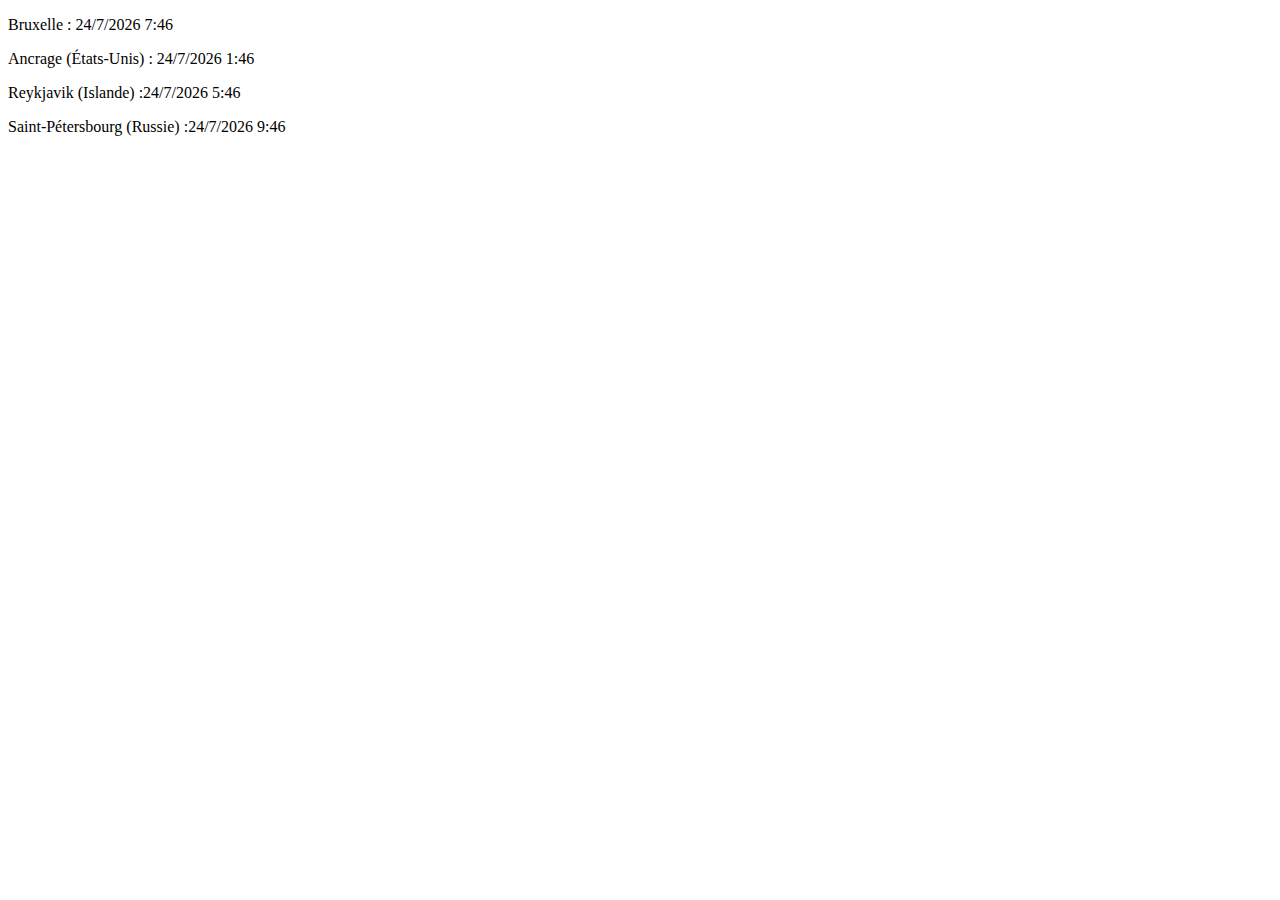
<file: 2.Dates/Exercice 1/index.html>
<!DOCTYPE html>
<html lang="en">
<head>
    <meta charset="UTF-8">
    <meta name="viewport" content="width=device-width, initial-scale=1.0">
    <title>Dates</title>
</head>
<body>
    <main>
        <section>
            <div class="date">

            </div>
        </section>
    </main>
<script src="script.js"></script>
</body>
</html>
</file>
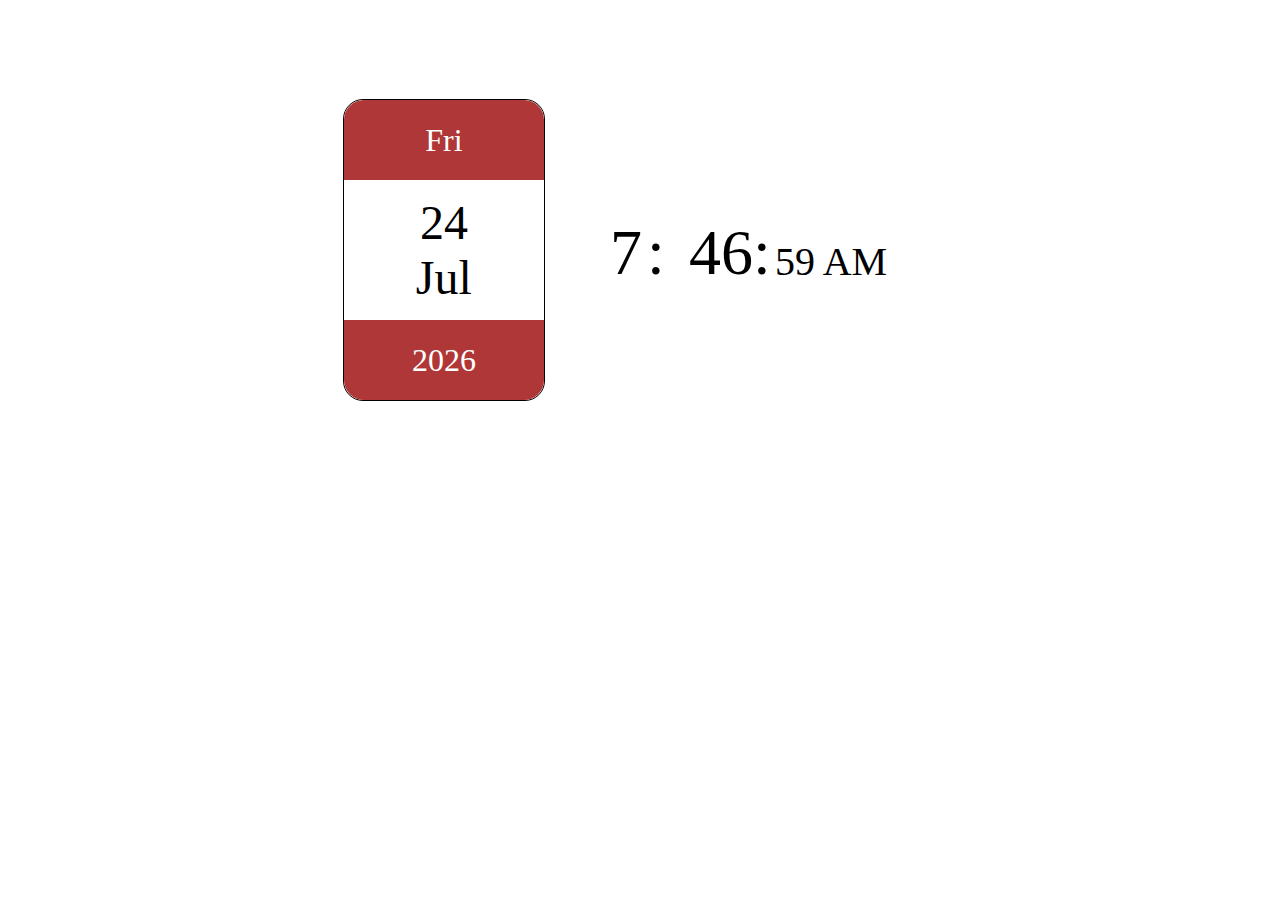
<file: 2.Dates/Exercices 4/index.html>
<!DOCTYPE html>
<html lang="en">
<head>
    <meta charset="UTF-8">
    <meta name="viewport" content="width=device-width, initial-scale=1.0">
    <title>date Ex4</title>
    <link rel="stylesheet" href="styles.css">
</head>
<body>
    <main>
        <section>
            <div class="date">
                <div class="header"></div>
                <div class="content"></div>
                <div class="footer"></div>
            </div>
            <div class="times">
                <div class="hour time-content"></div>
                <div class="minutes time-content"></div>
                <div class="seconde"></div>
            </div>
        </section>
    </main>
    <script type="module" src="localStorage.js"></script>
    <script type="module" src="script.js"></script>
</body>
</html>
</file>
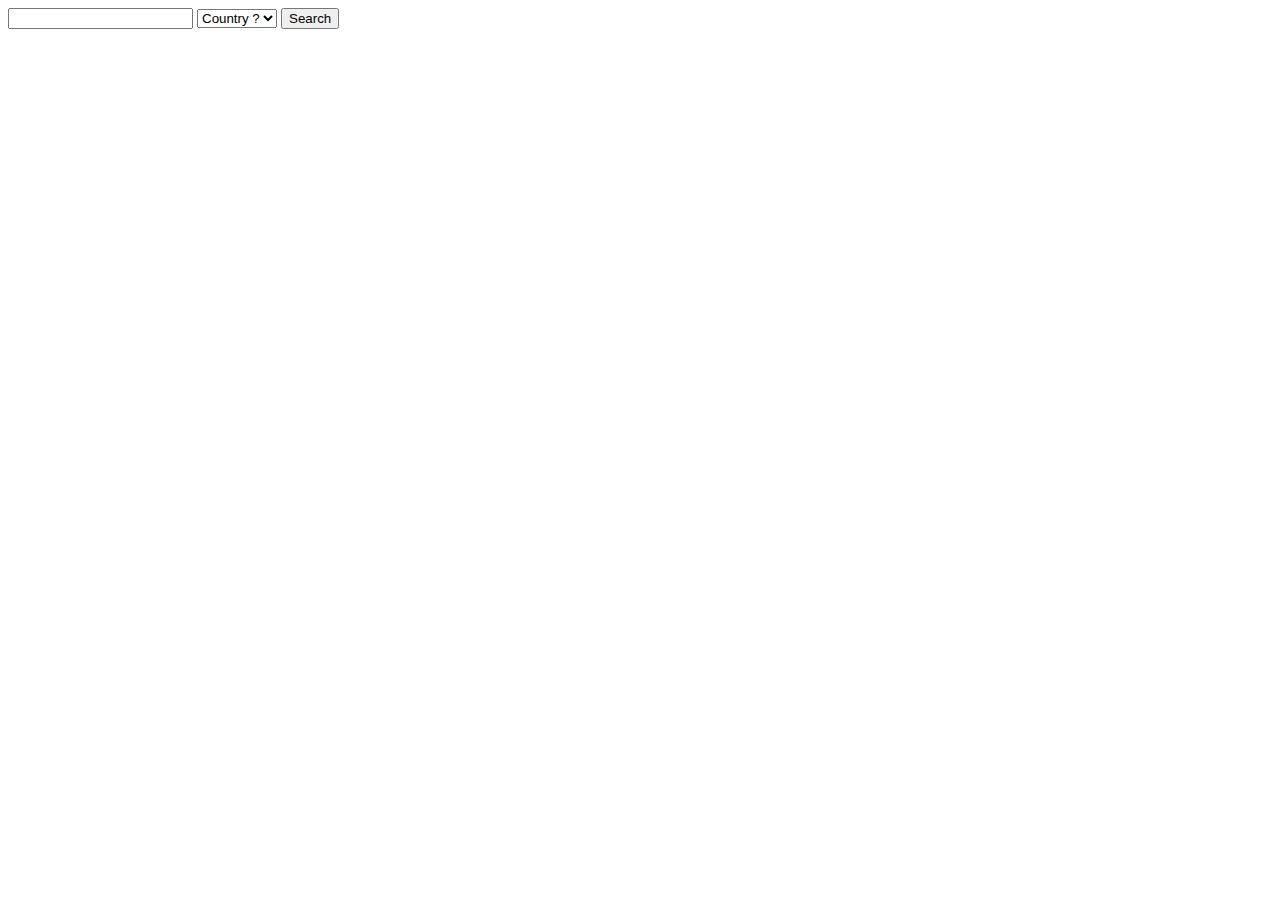
<file: 3.Asynchrone/Exercice 2/index.html>
<!DOCTYPE html>
<html lang="en">
<head>
    <meta charset="UTF-8">
    <meta name="viewport" content="width=device-width, initial-scale=1.0">
    <title>Asynchrone</title>
    <script defer src="script.js"></script>
</head>
<body>
    <header></header>
    <main>
        <section>
            <div class="search">
                <input type="text" name="name" id="name">
                
                <select name="country" id="country">
                    <option value=''>Country ?</option>
                    <option value='Belgium'>Belgium</option>
                    <option value='France'>France</option>
                    <option value='Italy'>Italy </option>
                </select>
                <button>Search</button>
                <div class="result">

                </div>
            </div>
        </section>
    </main>
    <footer></footer>
</body>
</html>
</file>
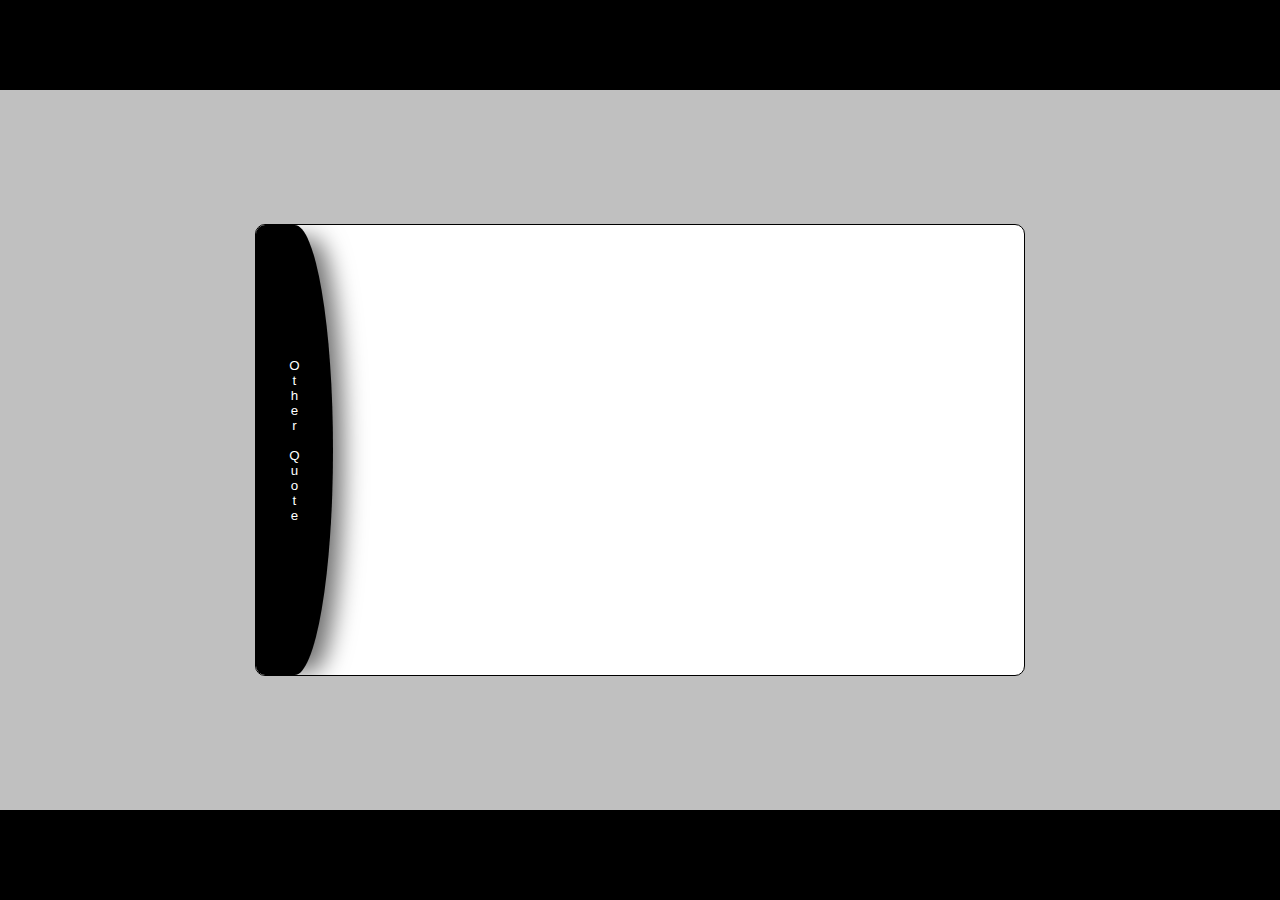
<file: 3.Asynchrone/randomQuote/index.html>
<!DOCTYPE html>
<html lang="en">
<head>
    <meta charset="UTF-8">
    <meta name="viewport" content="width=device-width, initial-scale=1.0">
    <title>randomQuote</title>
    <link rel="stylesheet" href="assets/css/style.css">
    <script defer src="assets/js/script.js"></script>
</head>
<body>
    <header></header>
    <main>
        <section>
            <button><p>Other Quote</p><span></span></button>
            <article>

            </article>
            <figure>
    
            </figure>
        </section>
    </main>
    <footer></footer>
</body>
</html>
</file>
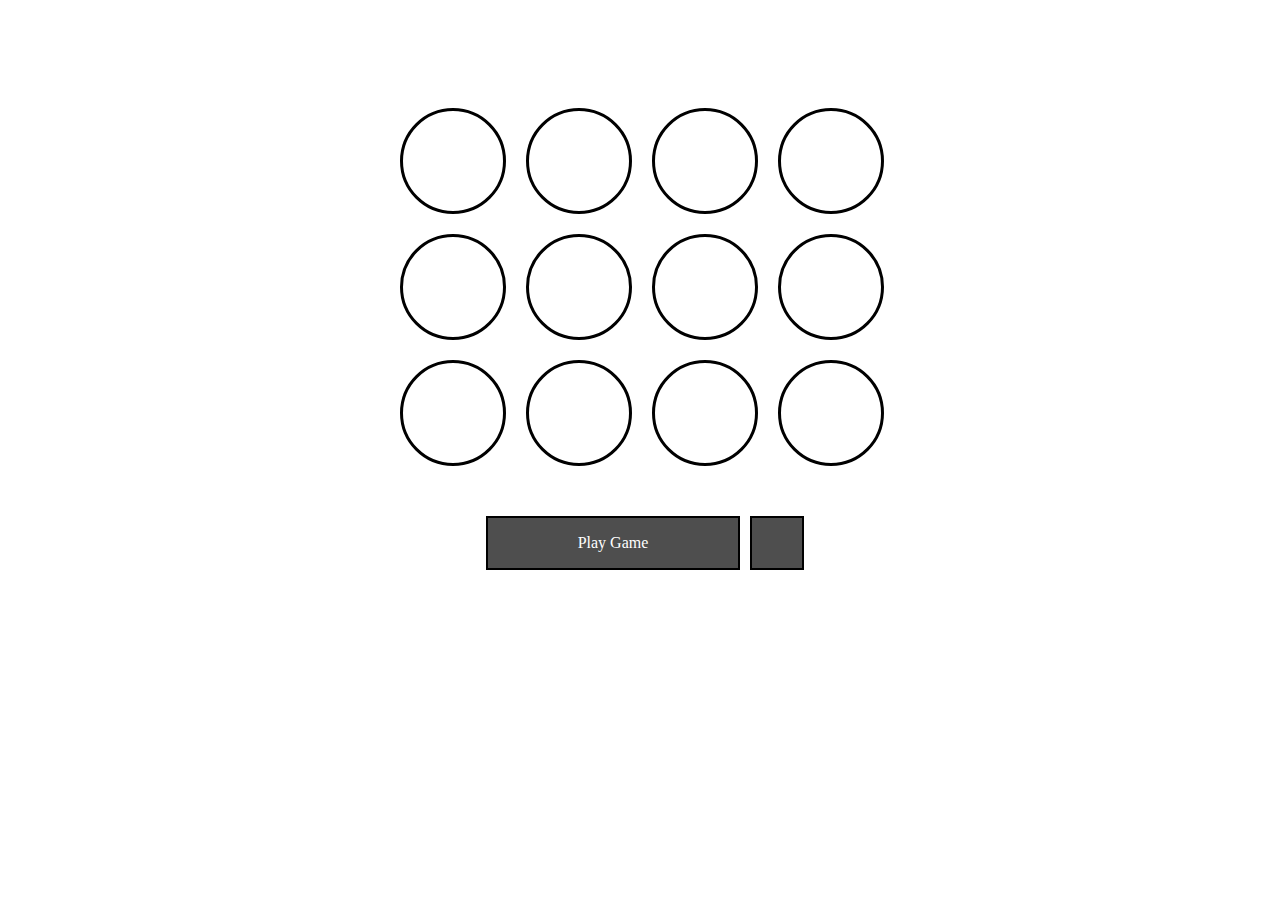
<file: 1.DOM-2/1.Timeouts-Intervals/Exercice 3/index.html>
<!DOCTYPE html>
<html lang="en">
<head>
    <meta charset="UTF-8">
    <meta name="viewport" content="width=device-width, initial-scale=1.0">
    <title>Whack-A-Mole</title>
    <style>
        section{
            padding: 100px;
            width: 480px;
            margin: 0 auto;
            display: flex;
            flex-direction: column;
            align-items: center;
        }
        .circles{
            width: 480px;
            margin: 0 auto;
            display: grid;
            grid-template-columns: repeat(4,1fr);  
            gap: 20px;
        }
        .circle{
            width: 100px;
            height: 100px;
            border: 3px solid #000;
            border-radius: 50%;
            display: flex;
            justify-content: center;
            align-items: center;
        }
        .mole{
            width: 80px;
            height: 80px;
            background-color: red;
            border-radius: 50%;
            cursor: pointer;
        }
        .mole:hover{
            background-color: rgba(255, 0, 0, 0.451);
        }
        .tools{
            display: flex;
            flex-direction: row;
        }
        .score {
            width: 250px;
            height: 50px;
            border: 2px solid #000;
            background-color: #4e4e4e;
            color:#fff;
            margin: 50px 10px;
            display: flex;
            justify-content: center;
            align-items: center;
        }
        .time{
            width: 50px;
            height: 50px;
            border: 2px solid #000;
            background-color: #4e4e4e;
            color:#fff;
            margin: 50px 0px;
            display: flex;
            justify-content: center;
            align-items: center;
        }
    </style>
</head>
<body>
    <main>
        <section>
            <div class="circles"><!-- Ajout via scrupt.js--></div>
            <div class="tools">
                <div class="score"><!-- Ajout via scrupt.js--></div>   
                <div class="time"></div>
            </div>
            
        </section>
    </main>
    <script src="Script.js"></script>
</body>
</html>
</file>
<file: 2.Dates/Exercices 4/styles.css>
* {
  margin: 0;
  padding: 0; }

section {
  width: 100%;
  height: 500px;
  display: flex;
  flex-direction: row;
  align-items: center;
  justify-content: center; }
  section .date {
    width: 200px;
    height: 300px;
    display: flex;
    flex-direction: column;
    border: 1px solid #000;
    border-radius: 20px; }
    section .date .header, section .date .footer {
      width: 100%;
      height: 80px;
      background-color: #b03737;
      font-size: 2rem;
      color: #fff;
      display: flex;
      align-items: center;
      justify-content: center; }
    section .date .header {
      border-top-left-radius: 20px;
      border-top-right-radius: 20px; }
    section .date .content {
      width: 100%;
      height: 140px;
      display: flex;
      flex-direction: column;
      align-items: center;
      justify-content: center; }
      section .date .content p {
        font-size: 3rem;
        color: #000; }
    section .date .footer {
      border-bottom-left-radius: 20px;
      border-bottom-right-radius: 20px; }
  section .times .time-content {
    width: 90px;
    height: 80px;
    font-size: 4rem;
    display: flex;
    justify-content: center;
    align-items: end; }
  section .times {
    height: 80px;
    display: flex;
    align-items: center;
    justify-content: center;
    padding: 0px 50px;
    cursor: pointer; }
    section .times:hover {
      color: #c0c0c0 !important; }
    section .times .hour::after {
      content: ':';
      margin: 0 5px; }
    section .times .minutes::after {
      content: ':'; }
    section .times .seconde {
      min-width: 30px;
      height: 80px;
      font-size: 2.5rem !important;
      display: flex;
      align-items: end;
      margin-bottom: 10px; }

/*# sourceMappingURL=styles.css.map */
</file>
<file: 3.Asynchrone/randomQuote/assets/css/style.css>
* {
  margin: 0;
  padding: 0; }

header, footer {
  width: 100%;
  height: 10dvh;
  background-color: #000; }

main {
  width: 100%;
  height: 80dvh;
  background-color: #c0c0c0;
  display: flex;
  align-items: center;
  justify-content: center; }

section {
  width: 60%;
  height: 50vh;
  background-color: #fff;
  border-radius: 10px;
  border: 1px solid #000;
  display: flex;
  flex-direction: row;
  overflow: hidden; }
  section button {
    border: 0;
    width: 10%;
    color: #fff;
    background-color: #000;
    border-top-right-radius: 50%;
    border-bottom-right-radius: 50%;
    transition: all 0.5s;
    -webkit-box-shadow: 18px 5px 23px -8px rgba(0, 0, 0, 0.57);
    box-shadow: 18px 5px 23px -8px rgba(0, 0, 0, 0.57);
    writing-mode: vertical-rl;
    text-orientation: upright;
    display: flex;
    justify-content: center;
    align-items: center;
    cursor: pointer; }
    section button:hover {
      background-color: #c0c0c0;
      color: #000;
      transition: all 0.5s; }
    section button span {
      margin-top: 20px;
      writing-mode: initial;
      text-orientation: initial; }
  section article {
    width: 50%;
    height: 100%;
    display: flex;
    flex-direction: column;
    justify-content: center;
    padding: 0 50px; }
    section article h2 {
      font-size: 1.2rem;
      overflow-x: hidden; }
    section article h3 {
      font-size: 1rem;
      color: #c0c0c0;
      text-align: left;
      margin-top: 20px; }
  section figure {
    width: 40%;
    height: 100%;
    border: 0; }
    section figure img {
      width: 100%;
      height: 100%;
      object-fit: cover;
      border-top-left-radius: 50%;
      border-bottom-left-radius: 50%;
      position: relative;
      animation: slideImg 0.8s ease-in;
      border: 0; }

@keyframes slideImg {
  0% {
    right: -100%; }
  100% {
    right: 0; } }

/*# sourceMappingURL=style.css.map */
</file>
